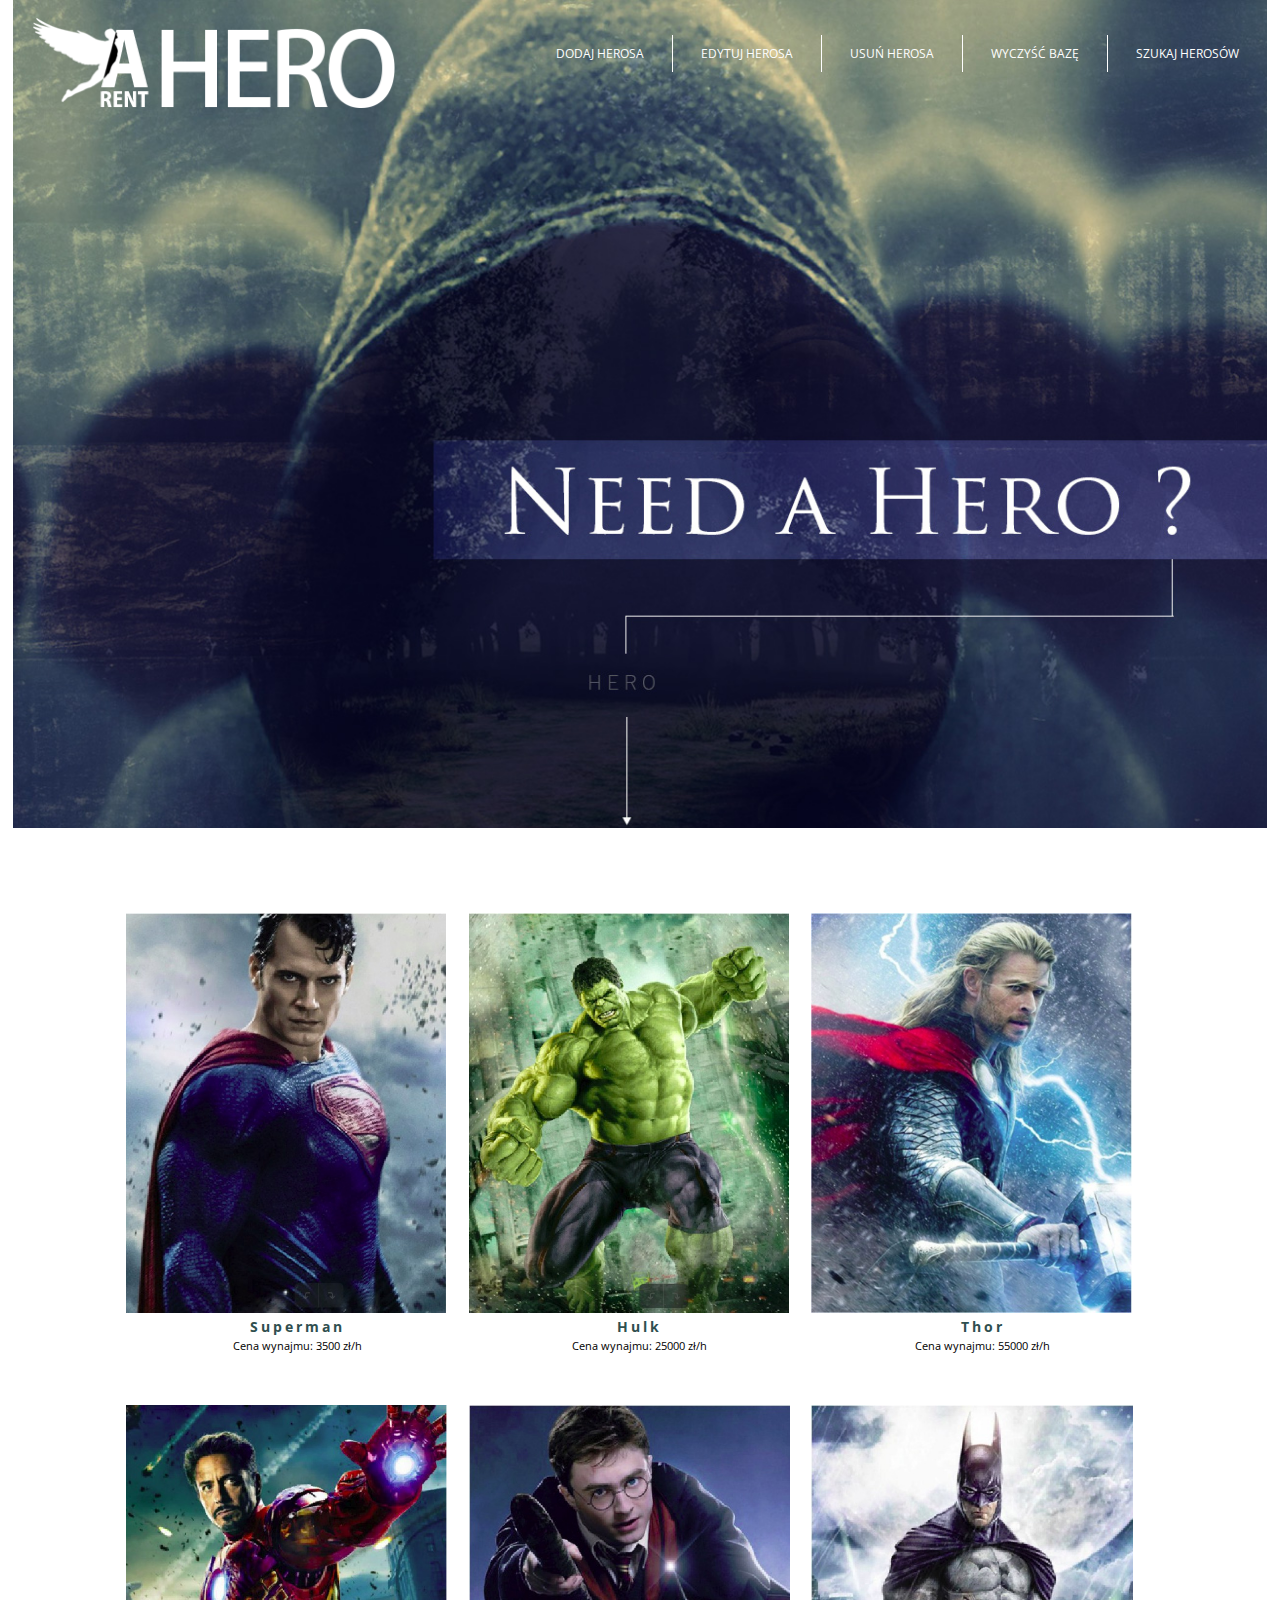
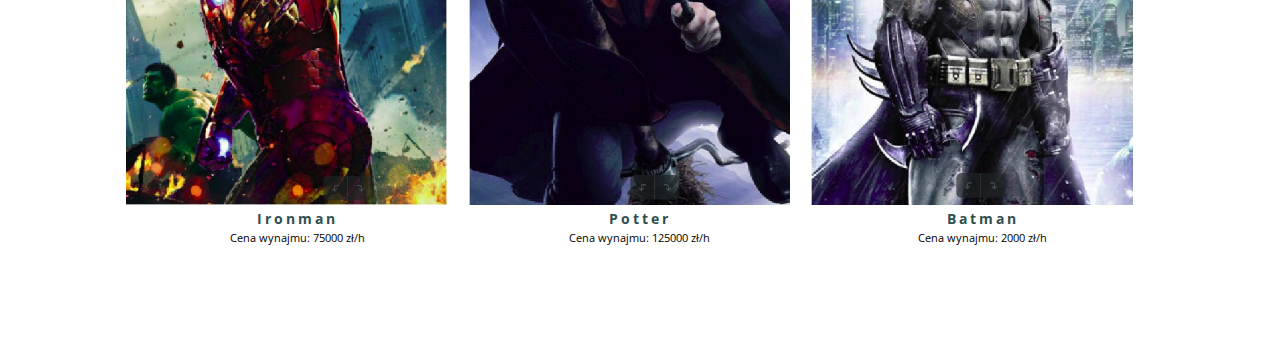
<file: index.html>
<!DOCTYPE html>
<html lang="pl">

<head>
  <meta charset="UTF-8">
  <title>RENT A HERO</title>
  <meta name="viewport" content="width=device-width, initial-scale=1.0">
  <link href="https://fonts.googleapis.com/css?family=Open+Sans&amp;subset=latin-ext" rel="stylesheet">
  <link rel="stylesheet" href="style.css" type="text/css" />
  
</head>

<body>
  <header>
    
<!--
    <div class="slide">
      <img src="images/home-slide01.jpg" alt="Rent a hero!">
    </div>
-->
    <div class="logo">
    <a href="../patronage-zad-01/index.html"><img src="images/logo.png" alt="logo"></a>
    </div>
    
    <div>
      <nav>
        <ul>
          <li><a href="../patronage-zad-01/dodajherosa.html">dodaj herosa</a></li>
          <li><a href="#"><i class="edytuj herosa"></i>edytuj herosa</a></li>
          <li><a href="#"><i class="usuń herosa"></i>usuń herosa</a></li>
          <li><a href="#"><i class="wyczyść bazę"></i>wyczyść bazę</a></li>
          <li><a href="#"><i class="szukaj-herosow"></i>szukaj herosów</a></li>
        </ul>
      </nav>
    </div>
  </header>

</section>
  <aside>
    <div class="koszykpusty">
      <h1 class="koszyk1">Koszyk</h1>
      <h1 class="koszyk2">Do zapłaty: 0,00 zł</h1>
      <div><p class="koszyk3">Twój koszyk jest pusty.</p></div>
    </div>
    
    <div class="koszykpelny">
      <h1 class="koszyk1">Koszyk</h1>
      <h1 class="koszyk2">Do zapłaty: 0,00 zł</h1>
      
      <img  class="basket_item_image">
      <img  class="basket_item_image">
      <img  class="basket_item_image">
    </div>
  </aside>

  <section class="herosi">
    <div id="superman" class="heros">
      <img src="images/superman.jpg" alt="superman">
      <h2>Superman</h2>
      <p>Cena wynajmu: 3500 zł/h</p>
    </div>
    <div id="hulk" class="heros">
      <img src="images/hulk.jpg" alt="hulk">
      <h2>Hulk</h2>
      <p>Cena wynajmu: 25000 zł/h</p>
    </div>
    <div id="thor" class="heros">
      <img src="images/thor.jpg" alt="thor">
      <h2>Thor</h2>
      <p>Cena wynajmu: 55000 zł/h</p>
    </div>
    <div id="ironman" class="heros">
      <img src="images/ironman.jpg" alt="ironman">
      <h2>Ironman</h2>
      <p>Cena wynajmu: 75000 zł/h</p>
    </div>
    <div id="potter" class="heros">
      <img src="images/potter.jpg" alt="Potter">
      <h2>Potter</h2>
      <p>Cena wynajmu: 125000 zł/h</p>
    </div>
    <div id="batman" class="heros">
      <img src="images/batman.jpg" alt="batman">
      <h2>Batman</h2>
      <p>Cena wynajmu: 2000 zł/h</p>
    </div>
  </section>
  
  
 <section>

  <!-- The Modal -->
<div id="myModal" class="modal">

  <!-- Modal content -->
  <div class="modal-content">
    <span class="close">&times;</span>
    <img class="imghero" src="images/superman.jpg" alt="superman">
    
    <div class="describehero">
    <h1 class="namehero">I'm the batman!</h1>
    <p class="describe">Lorem ipsum dolor sit amet, consectetur adipisicing elit. Corporis, sequi ullam est magnam, ab nesciunt quam minima in assumenda error. Fuga, ad adipisci veniam deserunt, quasi itaque fugiat at quos!</p>
    <h2 class="pricehero">wynajem: 25 000 zł/h</h2>
    <button  id="add_to_basket">Dodaj do koszyka</button>
    </div>
  </div>
  
  

  <footer>
    <p>Need a hero - Pure JS/CSS Aplikacja do ćwiczenia nabytej wiedzy o JavaScript</p>
  </footer>
       <script src="script.js"></script>

</body>

</html>
</file>
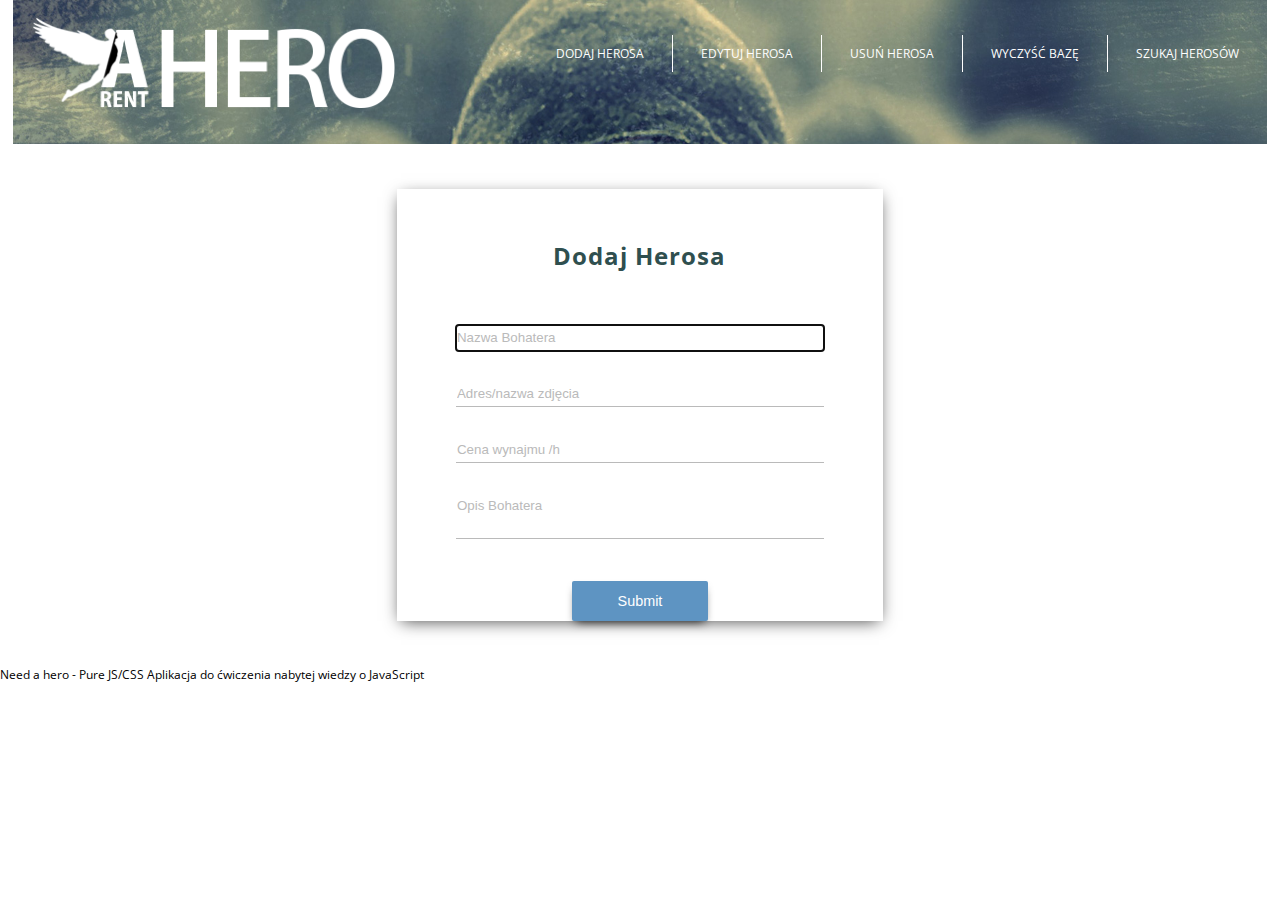
<file: dodajherosa.html>
<!DOCTYPE html>
<html lang="pl">

<head>
  <meta charset="UTF-8">
  <title>RENT A HERO</title>
  <meta name="viewport" content="width=device-width, initial-scale=1.0">
  <link href="https://fonts.googleapis.com/css?family=Open+Sans&amp;subset=latin-ext" rel="stylesheet">
  <link rel="stylesheet" href="style.css" type="text/css" />
</head>

<body>
  <header class="dodajherosa">

    <!--
    <div class="slide">
      <img src="images/home-slide01.jpg" alt="Rent a hero!">
    </div>
-->
    <div class="logo">
      <a href="../patronage-zad-01/index.html"><img src="images/logo.png" alt="logo"></a>
    </div>

    <div>
      <nav>
        <ul>
          <li><a href="../patronage-zad-01/dodajherosa.html">dodaj herosa</a></li>
          <li><a href="#"><i class="edytuj herosa"></i>edytuj herosa</a></li>
          <li><a href="#"><i class="usuń herosa"></i>usuń herosa</a></li>
          <li><a href="#"><i class="wyczyść bazę"></i>wyczyść bazę</a></li>
          <li><a href="#"><i class="szukaj-herosow"></i>szukaj herosów</a></li>
        </ul>
      </nav>
    </div>
  </header>



  <section class="formularz">
    <div class="formularz">


      <h1>Dodaj Herosa</h1>
      <form action="x.php" enctype="multipart/form-data" method="get">


        <p class="input"><input required autofocus type="text" name="nazwa bohatera" placeholder="Nazwa Bohatera"></p>

        <p class="input"><input required autofocus type="text" name="Adres/nazwa zdjęcia" placeholder="Adres/nazwa zdjęcia"></p>

        <p class="input"><input required autofocus type="text" name="cena wynajmu" placeholder="Cena wynajmu /h"></p>



        <p class="input"><input class="opisbohatera" required autofocus type="text" name="Opis Bohatera" placeholder="Opis Bohatera"></p>


        <!--        <input class="button" type="submit" value="Submit">-->
        <button class="button">Submit</button>
      </form>

    </div>

  </section>

  <footer>
    <p>Need a hero - Pure JS/CSS Aplikacja do ćwiczenia nabytej wiedzy o JavaScript</p>
  </footer>
</body>

</html>
</file>
<file: style.css>
/*
<link href="https://fonts.googleapis.com/css?family=Open+Sans&amp;subset=latin-ext" rel="stylesheet">
font-family: 'Open Sans', sans-serif;*/

* {
  margin: 0;
  padding: 0;
  box-sizing: border-box;
}

html {
  /*  max-width: 100vw;*/
  font-family: 'Open Sans', sans-serif;
  font-size: 12px;
}



header {
  position: relative;
  margin: 0 auto;
  background-image: url("images/home-slide01.jpg");
  background-position: center;
  background-size: cover;
  background-repeat: no-repeat;
  /*  display: block;*/
  height: 92vh;
  width: 98vw;
}

header.dodajherosa {
  position: relative;
  margin: 0 auto;
  height: 16vh;
  width: 0 auto;
  background-position: top;
}

/*
header .slide {
  max-width: 100vw;
  height: 0 auto;
}*/

/*
header > * {
  position: absolute;
}
*/

div.logo img {
  /*  max-height: 760px;*/
  height: 10vh;
  width: auto;
  position: absolute;
  float: left;
  top: 18px;
  left: 20px;

  /*
  margin: 14px 14px;
  padding: 20px 20px;
*/
}

/*nawigacja*/

nav {
  /*  text-align: right;*/
  float: right;
  /*  max-height: 20vh;*/
  /*    position: absolute;*/
}

div nav {
  /*      position: absolute;*/
  float: right;
}

div nav ul {
  /*    display: block;*/
  /*  max-width: 1024px;*/
  /*    margin: 0 auto;*/
  list-style: none;
}

div nav ul li {
  float: left;
  margin: 45px auto;
}

div nav ul li a {
  /*    display: inline-block;*/
  /*  top: 30px;*/
  /*  left: 50px;*/
  color: white;
  font-size: 1rem;
  text-decoration: none;
  border-right: 1px solid white;
  padding: 10px 28px;
  margin: 20px auto;
  text-transform: uppercase;
}

nav ul li:nth-child(5) a {
  border-right: none;
  /*  padding: 0 30px;*/
}

/*nav ul li:nth-child(5) a*/

/* Sections */

section {
  max-width: 1028px;
  margin: 5vh auto;
  font-size: 0;
}

section h2,
h1 {
  font-family: 'Open Sans', sans-serif;
  color: darkslategray;
  letter-spacing: 3px;
  font-size: 1.2rem;
  text-align: center;
  padding: 4px 0 0 0;
}

section p {
  /*  max-height: 50%;*/
  font-size: 0.9rem;
  text-align: center;
  margin: 0 30px 50px 30px;
  line-height: 180%;
}

section.herosi div {
  display: inline-block;
  width: 33.33%;
  /*  padding: 0 auto;*/
}

section div img {
  height: 400px;
  /*  background-color: royalblue;*/
  /*  margin: 10px 60px;*/
}

section img:hover {
  background-color: aqua;
}

/*formularz*/

section.formularz {
  /*    border: 1px solid black;*/
  height: 80%;
  width: 40%;
  /*  left: 20%;*/
  text-align: center;
  height: 0 auto;
  width: 38%;
  box-shadow: 0px 4px 16px -4px rgba(0, 0, 0, 0.75);
}

section.formularz h1,
h2 {
  font-size: 24px;
  padding: 50px 0 33px 0;
  /*  margin: auto 0;*/
  letter-spacing: 1px;
  text-align: center;
  padding: center;
  /*  padding: 0 0 10px 0;*/
}

.input {
  margin: 20px auto 30px auto;
}

section .formularz input {
  border: 0;
  /*      color: #d1d1d1;*/
  /*    padding: 0;*/
  border-bottom: 1.4px solid #bababa;
  padding: 5px 190px 5px 1px;
  margin: auto 30px;
  /*        paddi: ;ng: 10px 120px 8px 120px;*/
  * tu o paddingi sa zmienione /////////////////
  /*    float: centr;*/
}

section div.formularz {
  /*  max-width: 50vh;*/
  float: center;
}

section.formularz .opisbohatera {

  /*  border: 0;
  /*      color: #d1d1d1;*/
  /*  padding: 0;*/
  /*  border-bottom: 1.5px solid #bababa;*/
  padding: 5px 190px 25px 1px;
  /*  float: right;*/
  /*  text-align: left;*/
}

::placeholder {
  color: #bababa;
  opacity: 1;
  /*  padding: 10px;*/
  /* Firefox */
}

button.button {
  /*  box-sizing: content-box;*/
  display: block;
  font-size: 1.2rem;
  /*  float: center;*/
  background-color: #5E94C2;
  color: white;
  margin: 42px auto;
  border: none;
  border-radius: 2px;
  cursor: pointer;
  height: 40px;
  width: 28%;
  box-shadow: 0px 5px 10px -4px rgba(0, 0, 0, 0.75);
  /*
  margin-left: auto;
margin-right: auto;
*/
  /*  text-align: center;*/
  /*  color: #d1d1d1;*/
  /*  float: center;*/
}

/* Modal */

/* The Modal (background) */

img.imghero {
  position: absolute;
  padding: 20px;
  top: 100px;
  left: 40px;
  height: 50%;
}

.describehero {
  padding-right: 100px;
  padding-left: 220px;

}

h1.namehero {
  margin-bottom: 20px;
  text-transform: uppercase;
}

h2.pricehero {
  text-transform: uppercase;
}


.modal {
  display: none;
  /* Hidden by default */
  position: fixed;
  /* Stay in place */
  z-index: 1;
  /* Sit on top */
  padding-top: 100px;
  /* Location of the box */
  left: 0;
  top: 0;
  width: 100%;
  /* Full width */
  height: 100%;
  /* Full height */
  overflow: auto;
  /* Enable scroll if needed */
  background-color: rgb(0, 0, 0);
  /* Fallback color */
  background-color: rgba(0, 0, 0, 0.8);
  /* Black w/ opacity */
}

/* Modal Content */

.modal-content {
  background-color: #fefefe;
  margin: auto;
  padding: 20px;
  border: 1px solid #888;
  width: 85%;
  height: 60%;


}

/* The Close Button */

.close {
  color: #aaaaaa;
  float: right;
  font-size: 28px;
  font-weight: bold;
}

.close:hover,
.close:focus {
  color: #000;
  text-decoration: none;
  cursor: pointer;
}

/*Koszyk*/

aside {
  padding: 20px;
}

aside .koszykpusty {
  display: none;
  position: relative;
  border: 1px solid black;
  width: 80vw;
  height: 20vh;
  margin: 0 auto;
}

aside .koszyk1 {
  position: absolute;
  /*
  display: block;
  width: 33.33%;
*/
  font-size: 1.7rem;
  padding: 1px 50px 3px 1px;
  margin: 3px 5px;
  border-bottom: 1px solid gray;
}

aside .koszyk2 {
  /*      position: absolute;*/
  text-align: right;
  top: 1%;
  right: 1%;
  /*    padding: 1px 1px 1px 100px;*/
  font-size: 1.7rem;
}

.koszyk3 {
  position: absolute;
  font-size: 1.3rem;
  color: gray;
  /*  margin: 0 auto;*/
  /*  padding: 50%;*/
  top: 50%;
  left: 45%;
}

.koszykpelny {
  display: none;
  position: relative;
  border: 1px solid black;
  width: 80vw;
  height: 56vh;
  margin: 0 auto;
  /*  display: block;*/
  /*  width: 33.33%;*/
  /*  max-width:*/
}



aside img {
  /*    position: absolute;*/
}


aside div img {
  padding: 5% 5%;
  max-width: 30%;
  text-align: center;

  /* Stopka*/
  footer {
    background-color: #2A1C51;
  }

  footer p {
    color: white;
    text-align: center;
    font-size: 0.8rem;
    padding: 1.3rem 0;
}
</file>
